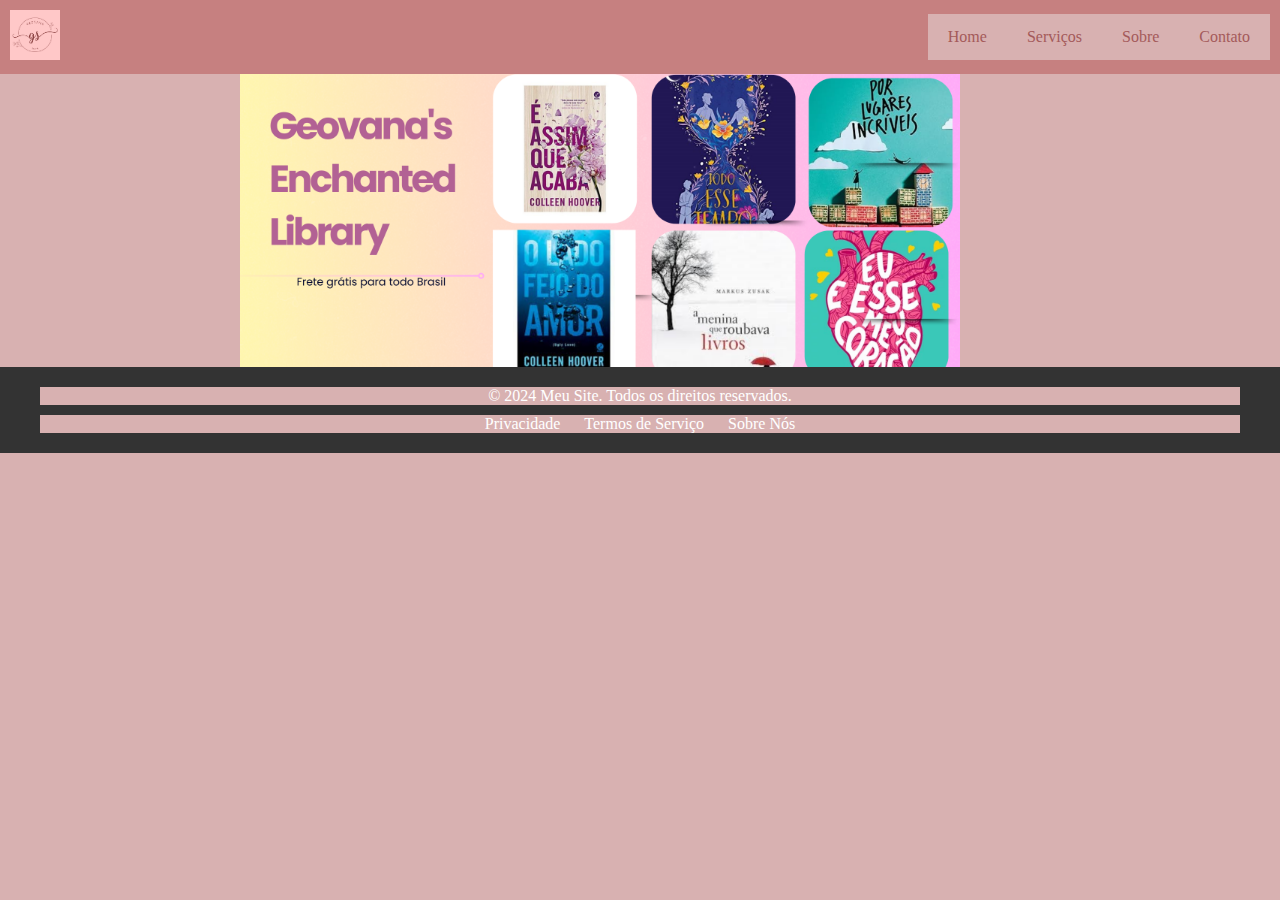
<file: index.html>
<!DOCTYPE html>
<html lang="pt-BR">
<head>
    <meta charset="UTF-8">
    <meta name="viewport" content="width=device-width, initial-scale=1.0">
    <title>Meu Site</title>
    <link rel="stylesheet" href="style.css">
    <link rel="icon" href="logo.png" type="logo.png">
</head>
<body>
    <!-- Header com Logo -->
    <header>
        <div class="logo">
            <img src="logo.png" alt="logo.png">
        </div>
        <!-- Menu Dropdown -->
        <nav>
            <ul class="nav-menu">
                <li><a href="index.html">Home</a></li>
                <li class="dropdown">
                    <a href="home.html">Serviços</a>
                </li>
                <li><a href="serviço.html">Sobre</a></li>
                <li><a href="sobre.html">Contato</a></li>
            </ul>
        </nav>
    </header>

 <!-- Slider -->
 <div class="slider">
    <!-- Container que agrupa todos os slides -->
    <div class="slides">
        <!-- Slide 1 -->
        <div class="slide">
            <img src="banner1.png" alt="Banner 1">
        </div>
        <!-- Slide 2 -->
        <div class="slide">
            <img src="banner2.png" alt="Banner 2">
        </div>
        <!-- Slide 3 -->
        <div class="slide">
            <img src="banner3.png" alt="Banner 3">
        </div>
    </div>
</div>




    <!-- Footer -->
    <footer>
        <div class="footer-content">
            <p>&copy; 2024 Meu Site. Todos os direitos reservados.</p>
            <ul class="footer-links">
                <li><a href="#">Privacidade</a></li>
                <li><a href="#">Termos de Serviço</a></li>
                <li><a href="#">Sobre Nós</a></li>
            </ul>
       
        </div>
    </footer>




</body>
</html>
</file>
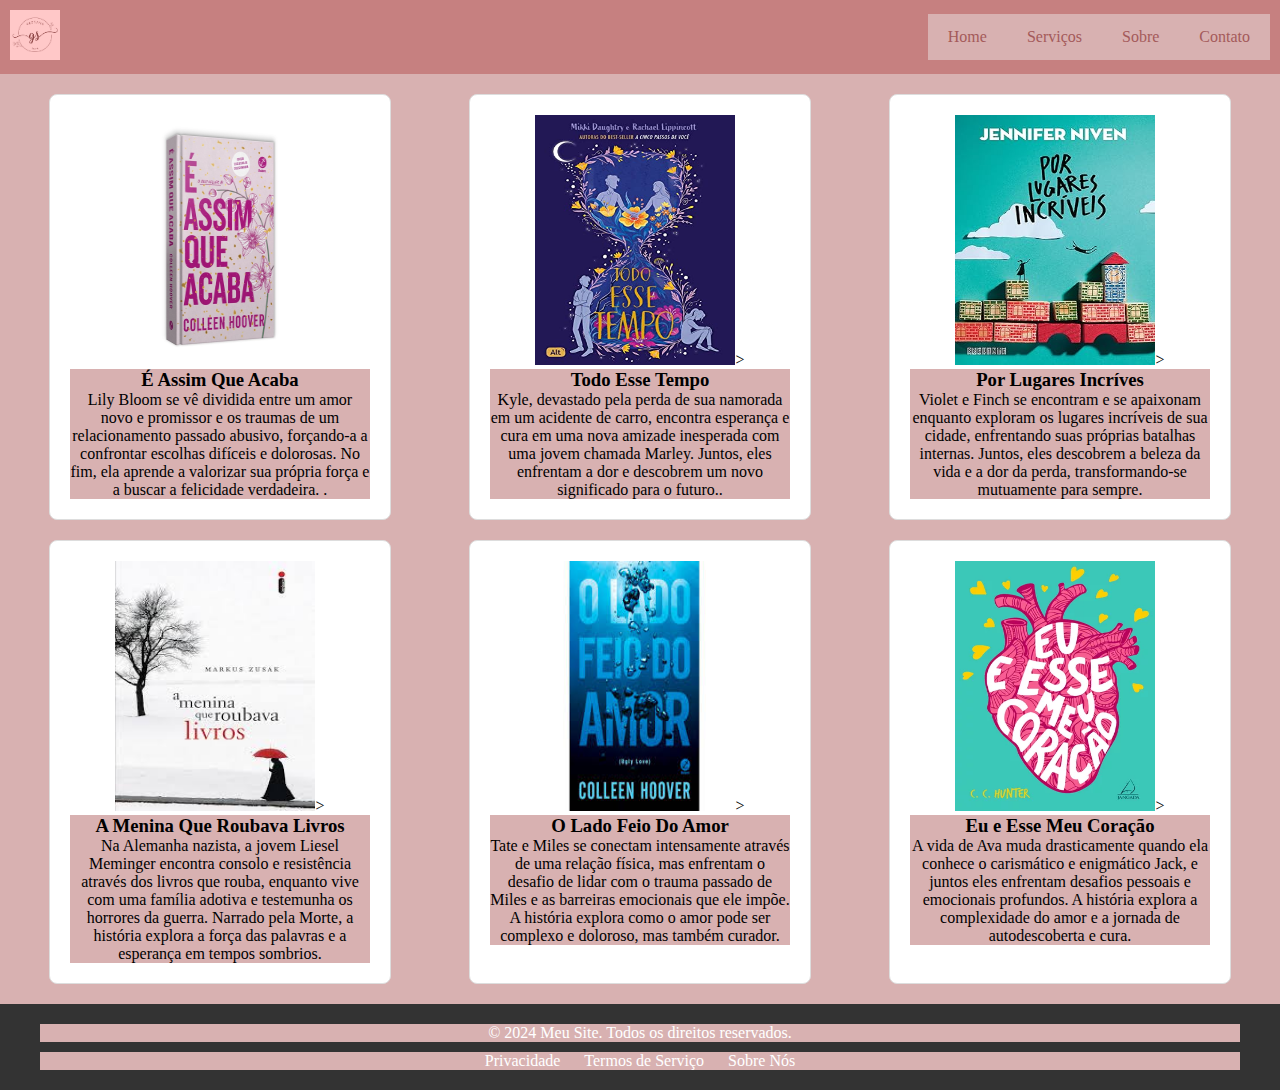
<file: home.html>
<!DOCTYPE html>
<html lang="pt-BR">
<head>
    <meta charset="UTF-8">
    <meta name="viewport" content="width=device-width, initial-scale=1.0">
    <title>Meu Site</title>
    <link rel="stylesheet" href="style.css">
    <link rel="icon" href="logo.png" type="logo.png">
</head>
<body>
    <!-- Header com Logo -->
    <header>
        <div class="logo">
            <img src="logo.png" alt="logo.png">
        </div>
        <!-- Menu Dropdown -->
        <nav>
            <ul class="nav-menu">
                <li><a href="index.html">Home</a></li>
                <li class="dropdown">
                    <a href="home.html">Serviços</a>
                </li>
                <li><a href="serviço.html">Sobre</a></li>
                <li><a href="sobre.html">Contato</a></li>
            </ul>
        </nav>
    </header>

    <!-- Cards de Produtos ou Serviços -->
    <section class="cards">
        <div class="card">
            <img src="livro7.png" alt="Produto 1" style="width: 200px; height: 250px;">
            <h3>É Assim Que Acaba </h3>
            <p>Lily Bloom se vê dividida entre um amor novo e promissor e os traumas de um relacionamento passado abusivo, forçando-a a confrontar escolhas difíceis e dolorosas. No fim, ela aprende a valorizar sua própria força e a buscar a felicidade verdadeira. .</p>
        </div>
        <div class="card">
            <img src="livro2.png" alt="Produto 2"style="width: 200px; height: 250px;">>
            <h3>Todo Esse Tempo</h3>
            <p>Kyle, devastado pela perda de sua namorada em um acidente de carro, encontra esperança e cura em uma nova amizade inesperada com uma jovem chamada Marley. Juntos, eles enfrentam a dor e descobrem um novo significado para o futuro..</p>
        </div>
        <div class="card">
            <img src="livro3.png" alt="Produto 3" style="width: 200px; height: 250px;">>
            <h3>Por Lugares Incríves </h3>
            <p>Violet e Finch se encontram e se apaixonam enquanto exploram os lugares incríveis de sua cidade, enfrentando suas próprias batalhas internas. Juntos, eles descobrem a beleza da vida e a dor da perda, transformando-se mutuamente para sempre.</p>
        </div>
        <div class="card">
            <img src="livro4.png" alt="Produto 2"style="width: 200px; height: 250px;">>
            <h3>A Menina Que Roubava Livros</h3>
            <p>Na Alemanha nazista, a jovem Liesel Meminger encontra consolo e resistência através dos livros que rouba, enquanto vive com uma família adotiva e testemunha os horrores da guerra. Narrado pela Morte, a história explora a força das palavras e a esperança em tempos sombrios.</p>
        </div>
        <div class="card">
            <img src="livro5.png" alt="Produto 2"style="width: 200px; height: 250px;">>
            <h3>O Lado Feio Do Amor </h3>
            <p>Tate e Miles se conectam intensamente através de uma relação física, mas enfrentam o desafio de lidar com o trauma passado de Miles e as barreiras emocionais que ele impõe. A história explora como o amor pode ser complexo e doloroso, mas também curador.    </p>
        </div>
        <div class="card">
            <img src="livro8.png" alt="Produto 2"style="width: 200px; height: 250px;">>
            <h3>Eu e Esse Meu Coração</h3>
            <p>A vida de Ava muda drasticamente quando ela conhece o carismático e enigmático Jack, e juntos eles enfrentam desafios pessoais e emocionais profundos. A história explora a complexidade do amor e a jornada de autodescoberta e cura.</p>
        </div>
    </section>


    <!-- Footer -->
    <footer>
        <div class="footer-content">
            <p>&copy; 2024 Meu Site. Todos os direitos reservados.</p>
            <ul class="footer-links">
                <li><a href="#">Privacidade</a></li>
                <li><a href="#">Termos de Serviço</a></li>
                <li><a href="#">Sobre Nós</a></li>
            </ul>
       
        </div>
    </footer>




</body>
</html>
</file>
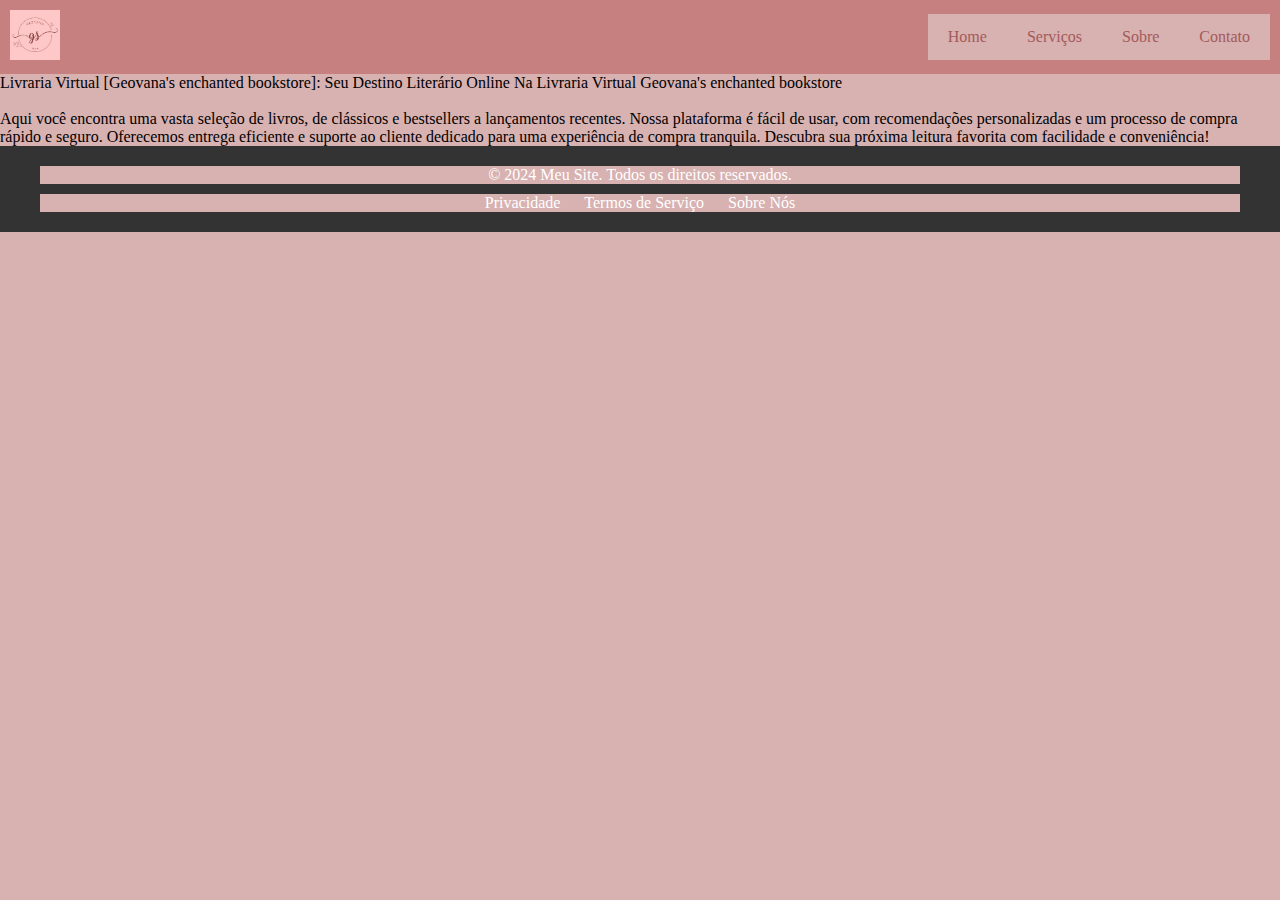
<file: serviço.html>
<!DOCTYPE html>
<html lang="pt-BR">
<head>
    <meta charset="UTF-8">
    <meta name="viewport" content="width=device-width, initial-scale=1.0">
    <title>Meu Site</title>
    <link rel="stylesheet" href="style.css">
    <link rel="icon" href="logo.png" type="logo.png">
</head>
<body>
    <!-- Header com Logo -->
    <header>
        <div class="logo">
            <img src="logo.png" alt="logo.png">
        </div>
        <!-- Menu Dropdown -->

        <nav>
            <ul class="nav-menu">
                <li><a href="index.html">Home</a></li>
                <li class="dropdown">
                    <a href="home.html">Serviços</a>
                </li>
                <li><a href="serviço.html">Sobre</a></li>
                <li><a href="sobre.html">Contato</a></li>
            </ul>
        </nav>
    </header>

<p> Livraria Virtual [Geovana's enchanted bookstore]: Seu Destino Literário Online

    Na Livraria Virtual Geovana's enchanted bookstore <br>
    <br>
   
      Aqui você encontra uma vasta seleção de livros, de clássicos e bestsellers a lançamentos recentes. Nossa plataforma é fácil de usar, com recomendações personalizadas e um processo de compra rápido e seguro. Oferecemos entrega eficiente e suporte ao cliente dedicado para uma experiência de compra tranquila. Descubra sua próxima leitura favorita com facilidade e conveniência!    
    </p>
   

    <!-- Footer -->
    <footer>
        
        <div class="footer-content">
            <p>&copy; 2024 Meu Site. Todos os direitos reservados.</p>
            <ul class="footer-links">
                <li><a href="#">Privacidade</a></li>
                <li><a href="#">Termos de Serviço</a></li>
                <li><a href="#">Sobre Nós</a></li>
            </ul>
        
        </div>
    </footer>




</body>
</html>
</file>
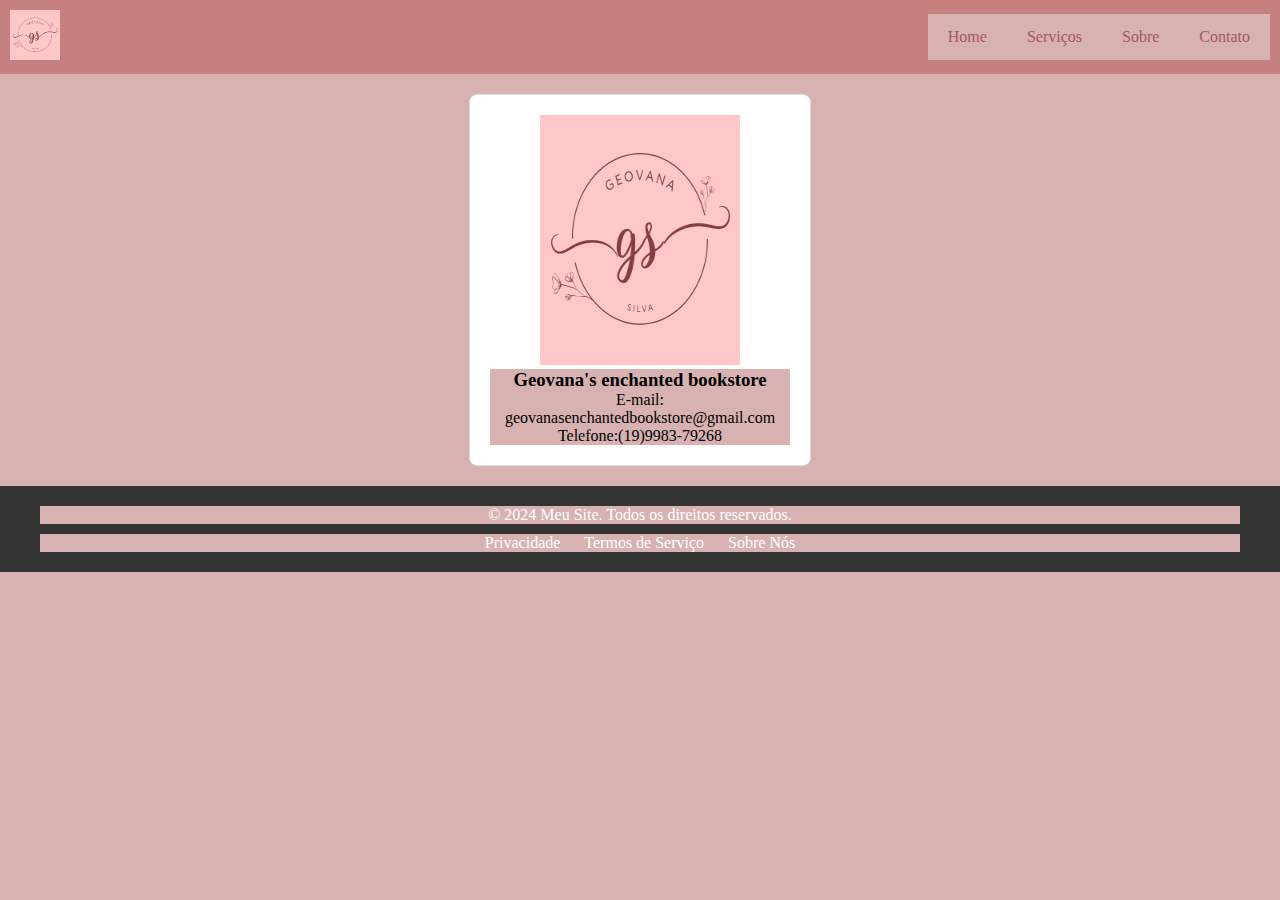
<file: sobre.html>
<!DOCTYPE html>
<html lang="pt-BR">
<head>
    <meta charset="UTF-8">
    <meta name="viewport" content="width=device-width, initial-scale=1.0">
    <title>Meu Site</title>
    <link rel="stylesheet" href="style.css">
    <link rel="icon" href="logo.png" type="logo.png">
</head>
<body>
    <!-- Header com Logo -->
    <header>
        <div class="logo">
            <img src="logo.png" alt="logo.png">
        </div>
        <!-- Menu Dropdown -->
        <nav>
            <ul class="nav-menu">
                <li><a href="index.html">Home</a></li>
                <li class="dropdown">
                    <a href="home.html">Serviços</a>
                </li>
                <li><a href="serviço.html">Sobre</a></li>
                <li><a href="sobre.html">Contato</a></li>
            </ul>
        </nav>
    </header>

    <!-- Cards de Produtos ou Serviços -->
    <section class="cards">
        <div class="card">
            <img src="logo.png" alt="Produto 1" style="width: 200px; height: 250px;">
            <h3>Geovana's enchanted bookstore </h3>
            <p>E-mail: geovanasenchantedbookstore@gmail.com    <br>
            Telefone:(19)9983-79268 </p>
        </div>
      
   
    </section>


    <!-- Footer -->
    <footer>
        <div class="footer-content">
            <p>&copy; 2024 Meu Site. Todos os direitos reservados.</p>
            <ul class="footer-links">
                <li><a href="#">Privacidade</a></li>
                <li><a href="#">Termos de Serviço</a></li>
                <li><a href="#">Sobre Nós</a></li>
            </ul>
       
        </div>
    </footer>




</body>
</html>
</file>
<file: style.css>
/* Reset básico */
body, h1, h2, h3, p, ul, li {
    margin: 0;
    padding: 0;
    box-sizing: border-box;
    background-color: #d8b1b1;
}


/* Header e Logo */
header {
    display: flex;
    justify-content: space-between;
    align-items: center;
    background-color: #c68080;
    padding: 10px;
}


.logo img {
    max-height: 50px;
}


.nav-menu {
    list-style-type: none;
    display: flex;
    margin: 0;
    background-color: rgb(156, 72, 83);
}


.nav-menu > li {
    position: relative;

}


.nav-menu > li > a {
    display: block;
    color: rgb(164, 90, 90);
    padding: 14px 20px;
    text-decoration: none;
}


.nav-menu > li > a:hover {
    background-color: #575757;
}


.dropdown-menu {
    display: none;
    position: absolute;
    top: 100%;
    left: 0;
    background-color: #e4cccc;
    list-style-type: none;
    padding: 0;
}


.dropdown-menu li {
    width: 200px;
}


.dropdown-menu li a {
    color: rgb(188, 139, 139);
    padding: 10px;
    display: block;
    text-decoration: none;
}


.dropdown-menu li a:hover {
    background-color: #575757;
}


.dropdown:hover .dropdown-menu {
    display: block;
}


/* Slider */
.slider {
    width: 100%; /* O slider ocupa 100% da largura disponível */
    max-width: 800px; /* Limite de largura para o slider */
    margin: 0 auto; /* Centraliza o slider horizontalmente */
    overflow: hidden; /* Esconde o conteúdo que ultrapassa os limites do container */
    position: relative; /* Posiciona o slider de forma relativa para posicionar elementos dentro dele, se necessário */
}


/* Estilização do container das slides */
.slides {
    display: flex; /* Alinha os slides em linha, horizontalmente */
    width: 300%; /* Largura do container de slides é 3 vezes a largura do slider para acomodar todos os slides */
    animation: slideAnimation 9s infinite; /* Aplica a animação que movimenta os slides, com duração de 9 segundos e repetição infinita */
}


/* Estilização individual de cada slide */
.slide {
    width: 100%; /* Cada slide ocupa 100% da largura do slider */
    flex-shrink: 0; /* Evita que o slide encolha e force o flex a alterar seu tamanho */
}


/* Definição da animação para os slides */
@keyframes slideAnimation {
    0% { transform: translateX(0); } /* Posição inicial do primeiro slide */
    33% { transform: translateX(-100%); } /* Move para o segundo slide */
    66% { transform: translateX(-200%); } /* Move para o terceiro slide */
    100% { transform: translateX(0); } /* Retorna ao primeiro slide */
}


/* Estilização das imagens dentro dos slides */
.slide img {
    width: 30%; /* A imagem ocupa 100% da largura do slide */
    display: block; /* Remove qualquer espaço extra ao redor da imagem */
}


/* Cards de Produtos ou Serviços */
.cards {
    display: flex;
    justify-content: space-around;
    padding: 20px;
    gap: 20px;
    flex-wrap: wrap;
}


.card {
    border: 1px solid #ddd;
    border-radius: 8px;
    overflow: hidden;
    width: 300px;
    text-align: center;
    padding: 20px;
    background-color: #fff;
}


.card img {
    width: 100%;
    height: auto;
}


/* Footer */
footer {
    background-color: #333;
    color: white;
    padding: 20px;
    text-align: center;
}


.footer-content {
    max-width: 1200px;
    margin: 0 auto;
}


.footer-links {
    list-style-type: none;
    padding: 0;
    margin-top: 10px;
}


.footer-links li {
    display: inline;
    margin: 0 10px;
}


.footer-links li a {
    color: white;
    text-decoration: none;
}


.footer-links li a:hover {
    text-decoration: underline;
}


.social-media {
    margin-top: 20px;
}


.social-media a {
    margin: 0 10px;
}


.social-media img {
    width: 24px;
    height: 24px;
}


/* Responsividade */
@media (max-width: 768px) {
    .nav-menu {
        flex-direction: column;
    }


    .dropdown-menu {
        position: static;
    }


    .cards {
        flex-direction: column;
        align-items: center;
    }
}
</file>
